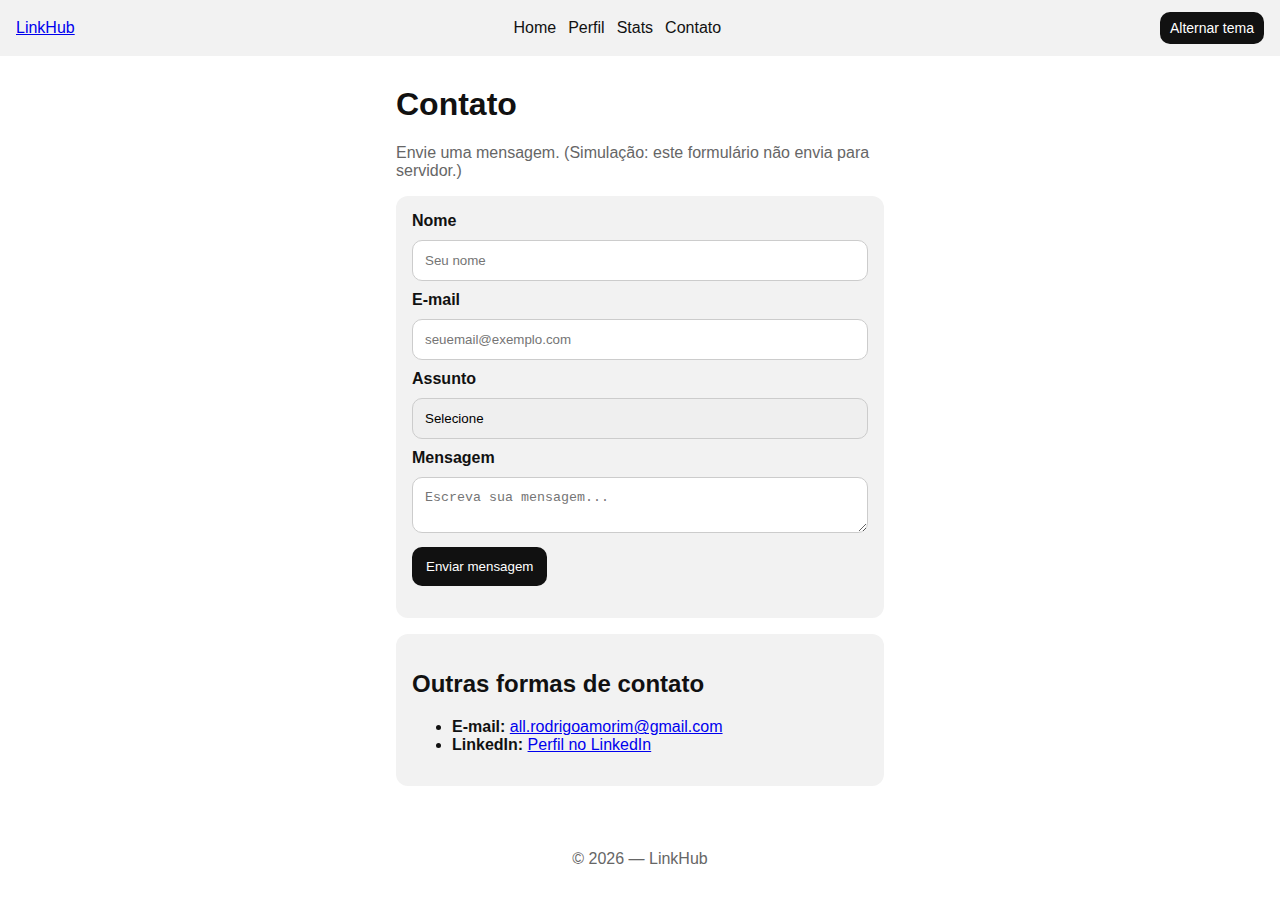
<file: contato.html>
<!DOCTYPE html>
<html lang="pt-BR">
  <head>
    <meta charset="UTF-8" />
    <meta name="viewport" content="width=device-width, initial-scale=1.0" />
    <title>LinkHub — Contato</title>
    <meta
      name="description"
      content="Entre em contato com o perfil LinkHub. Envie uma mensagem com seu nome, e-mail e assunto."
    />
    <link rel="stylesheet" href="./css/style.css" />
  </head>

  <body>
    <header class="site-header">
      <nav class="nav" aria-label="Navegação principal">
        <a href="./index.html" class="nav__logo">LinkHub</a>

        <ul class="nav__list">
          <li><a href="./index.html">Home</a></li>
          <li><a href="./perfil.html">Perfil</a></li>
          <li><a href="./stats.html">Stats</a></li>
          <li><a href="./contato.html" aria-current="page">Contato</a></li>
        </ul>

        <button id="themeToggle" class="btn btn--small" type="button">
          Alternar tema
        </button>
      </nav>
    </header>

    <main class="container">
      <header class="page-header">
        <h1>Contato</h1>
        <p class="muted">
          Envie uma mensagem. (Simulação: este formulário não envia para servidor.)
        </p>
      </header>

      <section class="card" aria-label="Formulário de contato">
        <form id="contactForm" novalidate>
          <div class="field">
            <label for="name" class="label">Nome</label>
            <input
              id="name"
              name="name"
              type="text"
              class="input"
              autocomplete="name"
              required
              minlength="2"
              placeholder="Seu nome"
            />
            <small class="error" id="nameError"></small>
          </div>

          <div class="field">
            <label for="email" class="label">E-mail</label>
            <input
              id="email"
              name="email"
              type="email"
              class="input"
              autocomplete="email"
              required
              placeholder="seuemail@exemplo.com"
            />
            <small class="error" id="emailError"></small>
          </div>

          <div class="field">
            <label for="subject" class="label">Assunto</label>
            <select id="subject" name="subject" class="input input--select" required>
              <option value="">Selecione</option>
              <option value="parceria">Parceria</option>
              <option value="orcamento">Orçamento</option>
              <option value="duvida">Dúvida</option>
              <option value="outro">Outro</option>
            </select>
            <small class="error" id="subjectError"></small>
          </div>

          <div class="field">
            <label for="message" class="label">Mensagem</label>
            <textarea
              id="message"
              name="message"
              class="input textarea"
              required
              minlength="10"
              placeholder="Escreva sua mensagem..."
            ></textarea>
            <small class="error" id="messageError"></small>
          </div>

          <button class="btn" type="submit">Enviar mensagem</button>

          <p id="formFeedback" class="feedback" aria-live="polite"></p>
        </form>
      </section>

      <section class="card" aria-label="Informações adicionais">
        <h2>Outras formas de contato</h2>
        <ul class="list">
          <li>
            <strong>E-mail:</strong>
            <a href="mailto:all.rodrigoamorim@gmail.com">all.rodrigoamorim@gmail.com</a>
          </li>
          <li>
            <strong>LinkedIn:</strong>
            <a href="https://www.linkedin.com/in/eurodrigoamorim/" target="_blank" rel="noopener noreferrer">
              Perfil no LinkedIn
            </a>
          </li>
        </ul>
      </section>
    </main>

    <footer class="footer">
      <p>© 2026 — LinkHub</p>
    </footer>

    <script type="module" src="./js/contato.js"></script>
  </body>
</html>
</file>
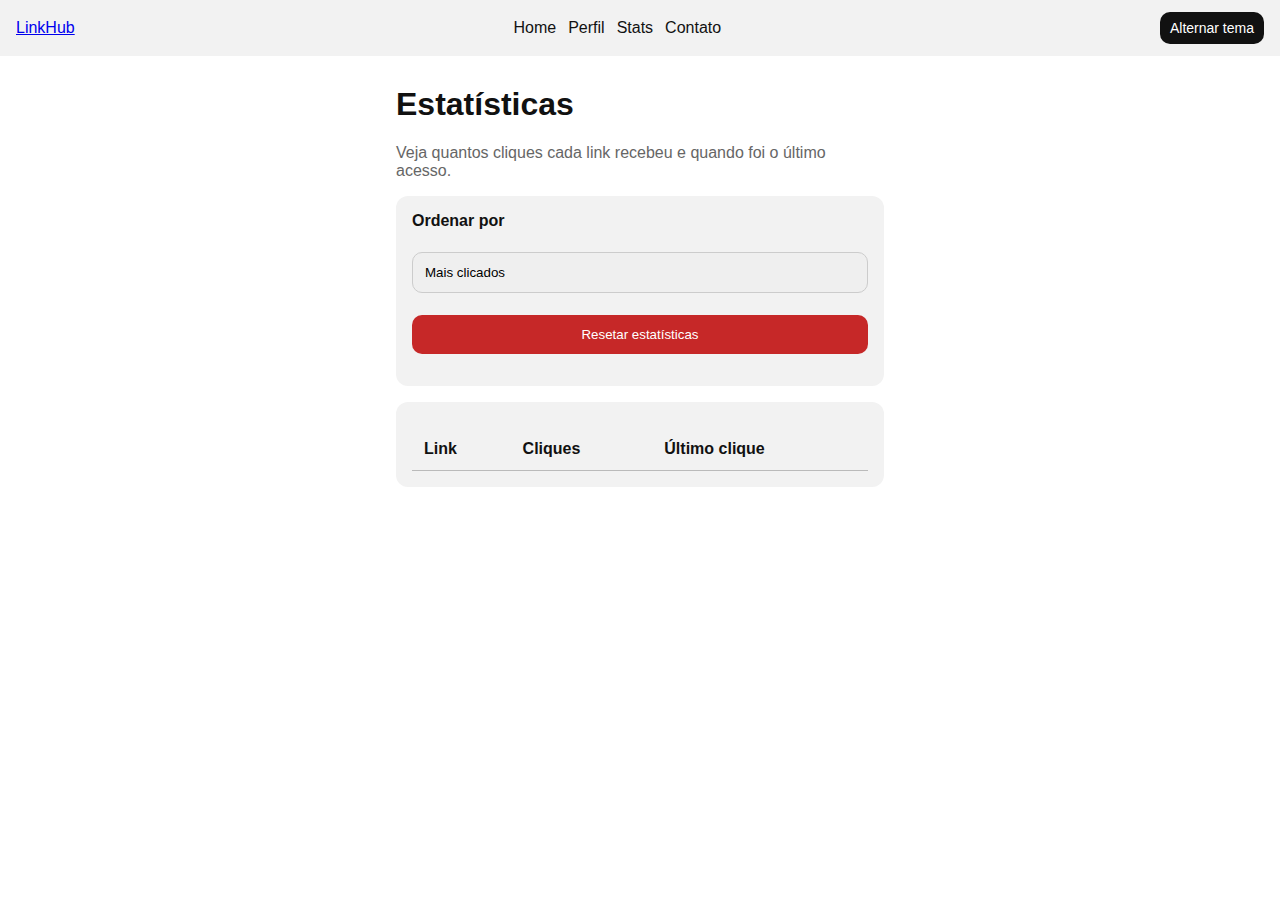
<file: stats.html>
<!DOCTYPE html>
<html lang="pt-BR">
  <head>
    <meta charset="UTF-8" />
    <meta name="viewport" content="width=device-width, initial-scale=1.0" />
    <title>LinkHub — Estatísticas</title>
    <meta
      name="description"
      content="Acompanhe estatísticas de cliques dos seus links no LinkHub."
    />
    <link rel="stylesheet" href="./css/style.css" />
  </head>

  <body>
    <header class="site-header">
      <nav class="nav" aria-label="Navegação principal">
        <a href="./index.html" class="nav__logo">LinkHub</a>

        <ul class="nav__list">
          <li><a href="./index.html">Home</a></li>
          <li><a href="./perfil.html">Perfil</a></li>
          <li><a href="./stats.html" aria-current="page">Stats</a></li>
          <li><a href="./contato.html">Contato</a></li>
        </ul>

        <button id="themeToggle" class="btn btn--small" type="button">
          Alternar tema
        </button>
      </nav>
    </header>

    <main class="container">
      <header class="page-header">
        <h1>Estatísticas</h1>
        <p class="muted">
          Veja quantos cliques cada link recebeu e quando foi o último acesso.
        </p>
      </header>

      <section class="card" aria-label="Controles de estatísticas">
        <div class="controls">
          <label for="sort" class="label">Ordenar por</label>
          <select id="sort" class="input input--select">
            <option value="clicks">Mais clicados</option>
            <option value="recent">Mais recentes</option>
            <option value="az">A-Z</option>
          </select>

          <button id="resetStats" class="btn btn--danger" type="button">
            Resetar estatísticas
          </button>
        </div>

        <p id="statusMsg" class="feedback" aria-live="polite"></p>
      </section>

      <section class="card" aria-label="Tabela de estatísticas">
        <div class="table-wrap" role="region" aria-label="Tabela rolável">
          <table class="table" id="statsTable">
            <caption class="sr-only">
              Tabela com links, quantidade de cliques e data do último clique.
            </caption>
            <thead>
              <tr>
                <th scope="col">Link</th>
                <th scope="col">Cliques</th>
                <th scope="col">Último clique</th>
              </tr
</file>
<file: css/style.css>
:root {
  --bg: #ffffff;
  --text: #111;
  --muted: #666;
  --card: #f2f2f2;
  --btn: #111;
  --btnText: #fff;
}

[data-theme="dark"] {
  --bg: #0f0f0f;
  --text: #f7f7f7;
  --muted: #aaa;
  --card: #1a1a1a;
  --btn: #f7f7f7;
  --btnText: #111;
}

* { box-sizing: border-box; }

body {
  margin: 0;
  font-family: Arial, sans-serif;
  background: var(--bg);
  color: var(--text);
}

.container {
  max-width: 520px;
  margin: 30px auto;
  padding: 0 16px;
}

.site-header {
  padding: 12px 16px;
  background: var(--card);
}

.nav {
  display: flex;
  align-items: center;
  justify-content: space-between;
  gap: 12px;
}

.nav__list {
  display: flex;
  gap: 12px;
  list-style: none;
  padding: 0;
  margin: 0;
}

.nav__list a {
  text-decoration: none;
  color: var(--text);
}

.profile-card {
  text-align: center;
  padding: 20px;
  background: var(--card);
  border-radius: 12px;
}

.profile-card__avatar {
  width: 96px;
  height: 96px;
  border-radius: 999px;
  object-fit: cover;
}

.links {
  margin-top: 20px;
}

.input {
  width: 100%;
  padding: 12px;
  border-radius: 10px;
  border: 1px solid #ccc;
  margin: 10px 0;
}

.links__list {
  list-style: none;
  padding: 0;
  margin: 0;
  display: grid;
  gap: 10px;
}

.link-btn {
  display: flex;
  gap: 10px;
  justify-content: center;
  align-items: center;
  padding: 14px;
  background: var(--btn);
  color: var(--btnText);
  border-radius: 12px;
  text-decoration: none;
  font-weight: bold;
}

.link-btn:hover {
  opacity: 0.9;
}

.btn {
  padding: 12px 14px;
  border: 0;
  border-radius: 10px;
  background: var(--btn);
  color: var(--btnText);
  cursor: pointer;
}

.btn--small {
  padding: 8px 10px;
  font-size: 14px;
}

.muted { color: var(--muted); }

.footer {
  text-align: center;
  padding: 18px;
  color: var(--muted);
}

.sr-only {
  position: absolute;
  width: 1px;
  height: 1px;
  padding: 0;
  margin: -1px;
  overflow: hidden;
  clip: rect(0, 0, 0, 0);
  white-space: nowrap;
  border: 0;
}

.card {
  background: var(--card);
  border-radius: 12px;
  padding: 16px;
  margin-top: 16px;
}

.page-header {
  margin-bottom: 12px;
}

.controls {
  display: grid;
  gap: 12px;
}

.label {
  font-weight: 700;
}

.input--select {
  appearance: none;
}

.table-wrap {
  overflow-x: auto;
  margin-top: 10px;
}

.table {
  width: 100%;
  border-collapse: collapse;
  min-width: 420px;
}

.table th,
.table td {
  padding: 12px;
  border-bottom: 1px solid rgba(0,0,0,0.12);
}

[data-theme="dark"] .table th,
[data-theme="dark"] .table td {
  border-bottom: 1px solid rgba(255,255,255,0.12);
}

.table th {
  text-align: left;
}

.btn--danger {
  background: #c62828;
  color: #fff;
}
</file>
